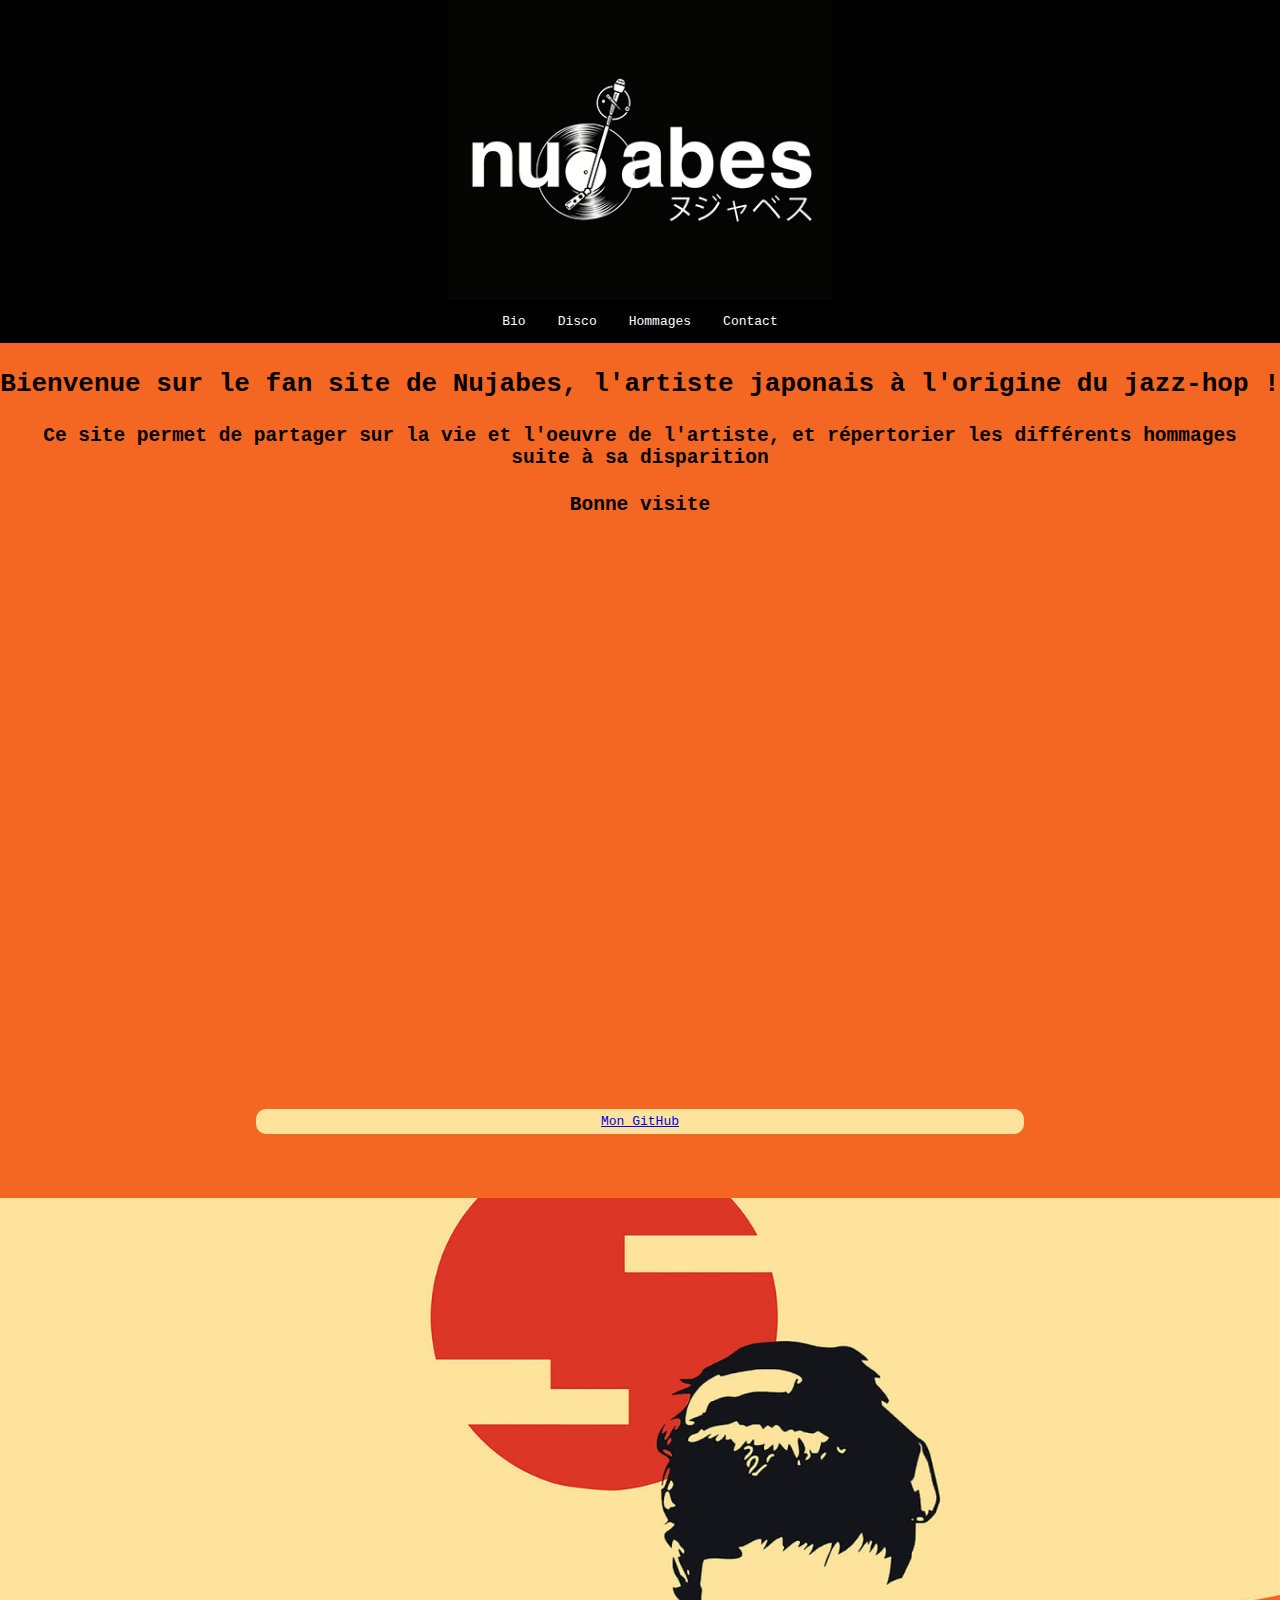
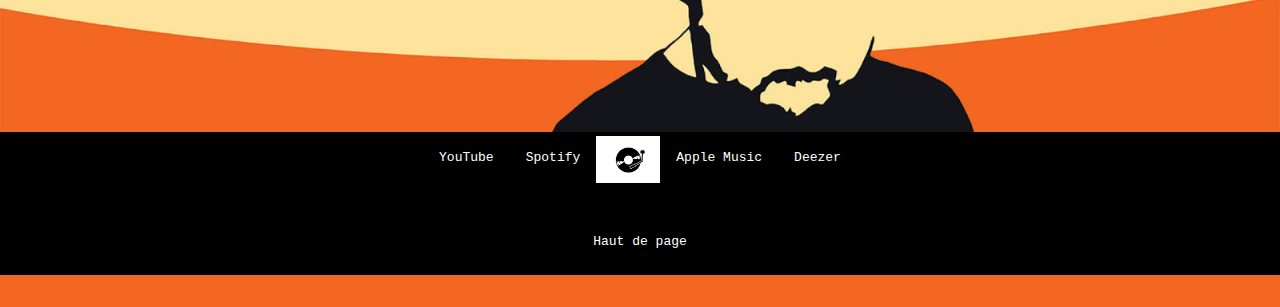
<file: index.html>
<!DOCTYPE html>
<html lang="fr">
<head>
    <meta charset="UTF-8">
    <meta http-equiv="X-UA-Compatible" content="IE=edge">
    <meta name="viewport" content="width=device-width, initial-scale=1.0">
    <link rel="stylesheet" href="fansite.css">
    <title>Document</title>
</head>
<body>
 
 <!-- HEADER    -->
<header>

<a href="index.html"><img class="imghead" src="img/nujabesheader.jpg"></a>

<div class="navigation">
    <ul>
        <li><a href="bio.html">Bio</a></li>
        <li><a href="disco.html">Disco</a></li>
        <li><a href="hommages.html">Hommages</a></li>
        <li><a href="contact.html">Contact</a></li>
    </ul>
</div>

</header>


<!-- MAIN -->
<main>

<h1>Bienvenue sur le fan site de Nujabes, l'artiste japonais à l'origine du jazz-hop !</h1>
<h2>Ce site permet de partager sur la vie et l'oeuvre de l'artiste, et répertorier les différents hommages suite à sa disparition</h2> 
<h2>Bonne visite</h2>

<div class="video-container">
    <iframe width="877" height="493" src="https://www.youtube.com/embed/KQY9zrjPBjo" title="Nujabes - Spiritual State (Full Album)" frameborder="0" allow="accelerometer; autoplay; clipboard-write; encrypted-media; gyroscope; picture-in-picture" allowfullscreen></iframe>
</div>

<a href="https://github.com/etienne-baroth/fansite" target="_blank" id="storynuj">Mon GitHub</a>

</main>
    
<!-- FOOTER -->
<footer>

    <div class="imagefoot">
        <img class="imgfoot" src="img/nujabeswall.jpg">
    </div>

    <div class="liensfooter">
        <ul>
            <li><a href="https://www.youtube.com/channel/UCO5XcuQe_fLJVI3sZ0LmGCA" target="_blank">YouTube</a></li>
            <li><a href="https://open.spotify.com/artist/3Rq3YOF9YG9YfCWD4D56RZ?autoplay=true" target="_blank">Spotify</a></li>
        </ul>
            
            <img id="vinyl"  src="img/vinyl.jpg">

        <ul>
            <li><a href="https://music.apple.com/fr/artist/nujabes/679712483" target="_blank">Apple Music</a></li>
            <li><a href="https://www.deezer.com/fr/artist/1978?autoplay=true" target="_blank">Deezer</a></li>
        </ul>
    </div>

    <div class="retourhaut">
        <a href="#" class="btn btn-default">Haut de page</a>
    </div>

</footer>
</body>
</html>
</file>
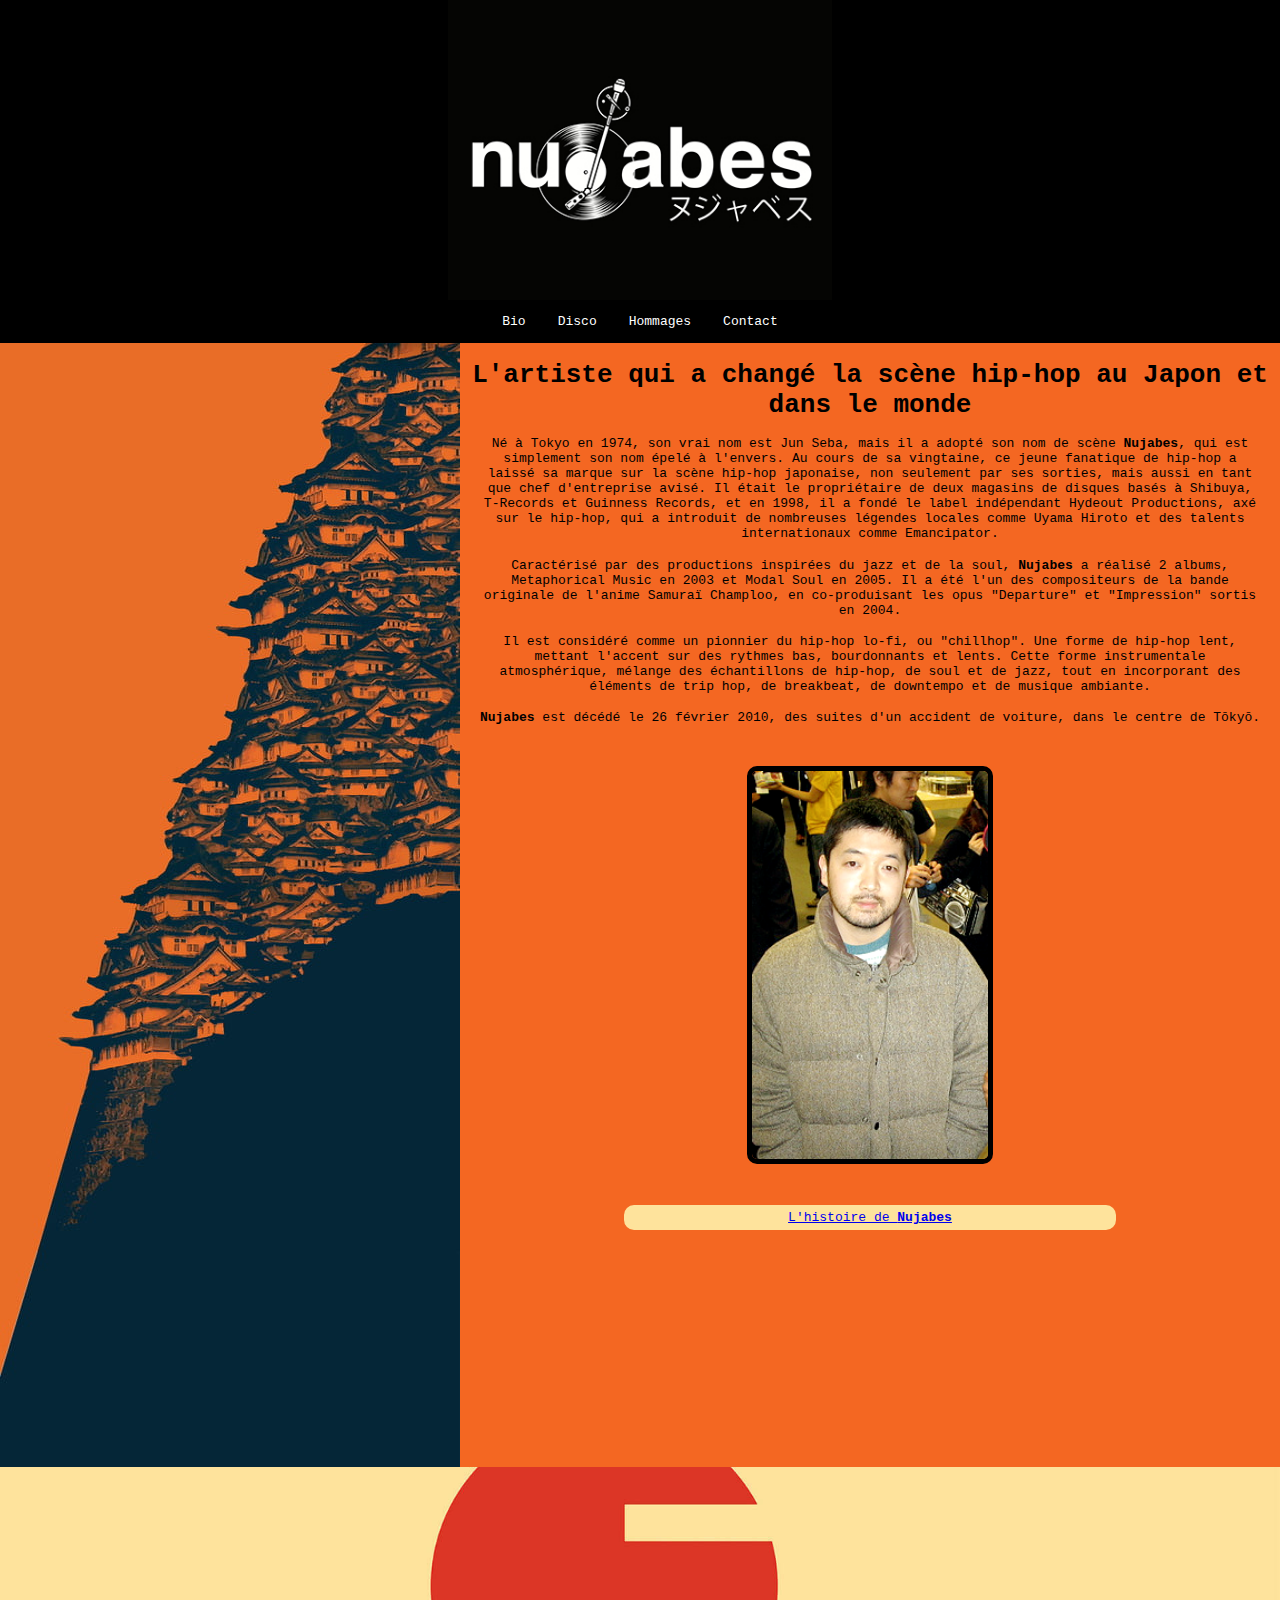
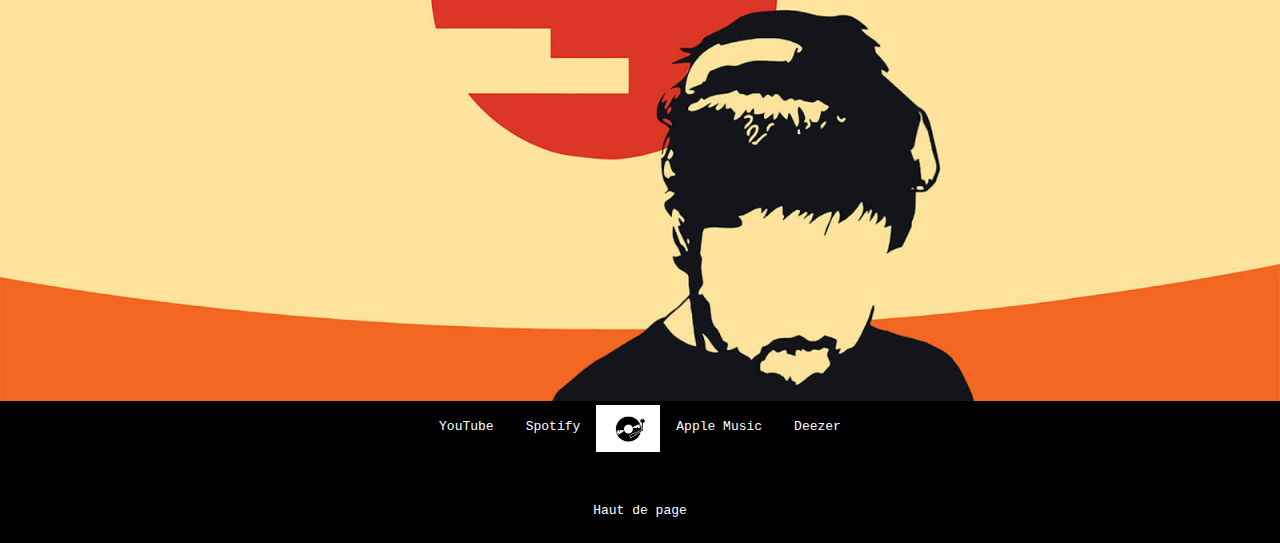
<file: bio.html>
<!DOCTYPE html>
<html lang="fr">
<head>
    <meta charset="UTF-8">
    <meta http-equiv="X-UA-Compatible" content="IE=edge">
    <meta name="viewport" content="width=device-width, initial-scale=1.0">
    <link rel="stylesheet" href="fansite.css">
    <title>Document</title>
</head>
<body>
 
 <!-- HEADER    -->
<header>

<a href="index.html"><img class="imghead" src="img/nujabesheader.jpg"></a>

<div class="navigation">
    <ul>
        <li><a href="bio.html">Bio</a></li>
        <li><a href="disco.html">Disco</a></li>
        <li><a href="hommages.html">Hommages</a></li>
        <li><a href="contact.html">Contact</a></li>
    </ul>
</div>

</header>


<!-- MAIN -->
<main>

<div class="bio">
    
<div class="picbio">
<img src="img/nujabeschamplooside.jpg" id="picbioid">
</div>

<div class="biotext">
    <h1>L'artiste qui a changé la scène hip-hop au Japon et dans le monde</h1>
    <p>Né à Tokyo en 1974, son vrai nom est Jun Seba, mais il a adopté son nom de scène <strong>Nujabes</strong>, qui est simplement son nom épelé à l'envers. Au cours de sa vingtaine, ce jeune fanatique de hip-hop a laissé sa marque sur la scène hip-hop japonaise, non seulement par ses sorties, mais aussi en tant que chef d'entreprise avisé. Il était le propriétaire de deux magasins de disques basés à Shibuya, T-Records et Guinness Records, et en 1998, il a fondé le label indépendant Hydeout Productions, axé sur le hip-hop, qui a introduit de nombreuses légendes locales comme Uyama Hiroto et des talents internationaux comme Emancipator.</p>
    <p> Caractérisé par des productions inspirées du jazz et de la soul, <strong>Nujabes</strong> a réalisé 2 albums, Metaphorical Music en 2003 et Modal Soul en 2005. Il a été l'un des compositeurs de la bande originale de l'anime Samuraï Champloo, en co-produisant les opus "Departure" et "Impression" sortis en 2004.</p>
    <p>Il est considéré comme un pionnier du hip-hop lo-fi, ou "chillhop". Une forme de hip-hop lent, mettant l'accent sur des rythmes bas, bourdonnants et lents. Cette forme instrumentale atmosphérique, mélange des échantillons de hip-hop, de soul et de jazz, tout en incorporant des éléments de trip hop, de breakbeat, de downtempo et de musique ambiante.</p>
    <p><strong>Nujabes</strong> est décédé le 26 février 2010, des suites d'un accident de voiture, dans le centre de Tōkyō.</p>
    <img id="junseba" src="img/junseba.png">
    <a href="https://www.youtube.com/watch?v=IzFeoEE5W4w" target="_blank" id="storynuj">L'histoire de <strong>Nujabes</strong></a>
</div>

</div>
</main>

<!-- FOOTER -->
<footer>

    <div class="imagefoot">
        <img class="imgfoot" src="img/nujabeswall.jpg">
    </div>

    <div class="liensfooter">
        <ul>
            <li><a href="https://www.youtube.com/channel/UCO5XcuQe_fLJVI3sZ0LmGCA" target="_blank">YouTube</a></li>
            <li><a href="https://open.spotify.com/artist/3Rq3YOF9YG9YfCWD4D56RZ?autoplay=true" target="_blank">Spotify</a></li>
        </ul>
            
            <img id="vinyl"  src="img/vinyl.jpg">

        <ul>
            <li><a href="https://music.apple.com/fr/artist/nujabes/679712483" target="_blank">Apple Music</a></li>
            <li><a href="https://www.deezer.com/fr/artist/1978?autoplay=true" target="_blank">Deezer</a></li>
        </ul>
    </div>

    <div class="retourhaut">
        <a href="#" class="btn btn-default">Haut de page</a>
    </div>

</footer>
</body>
</html>
</file>
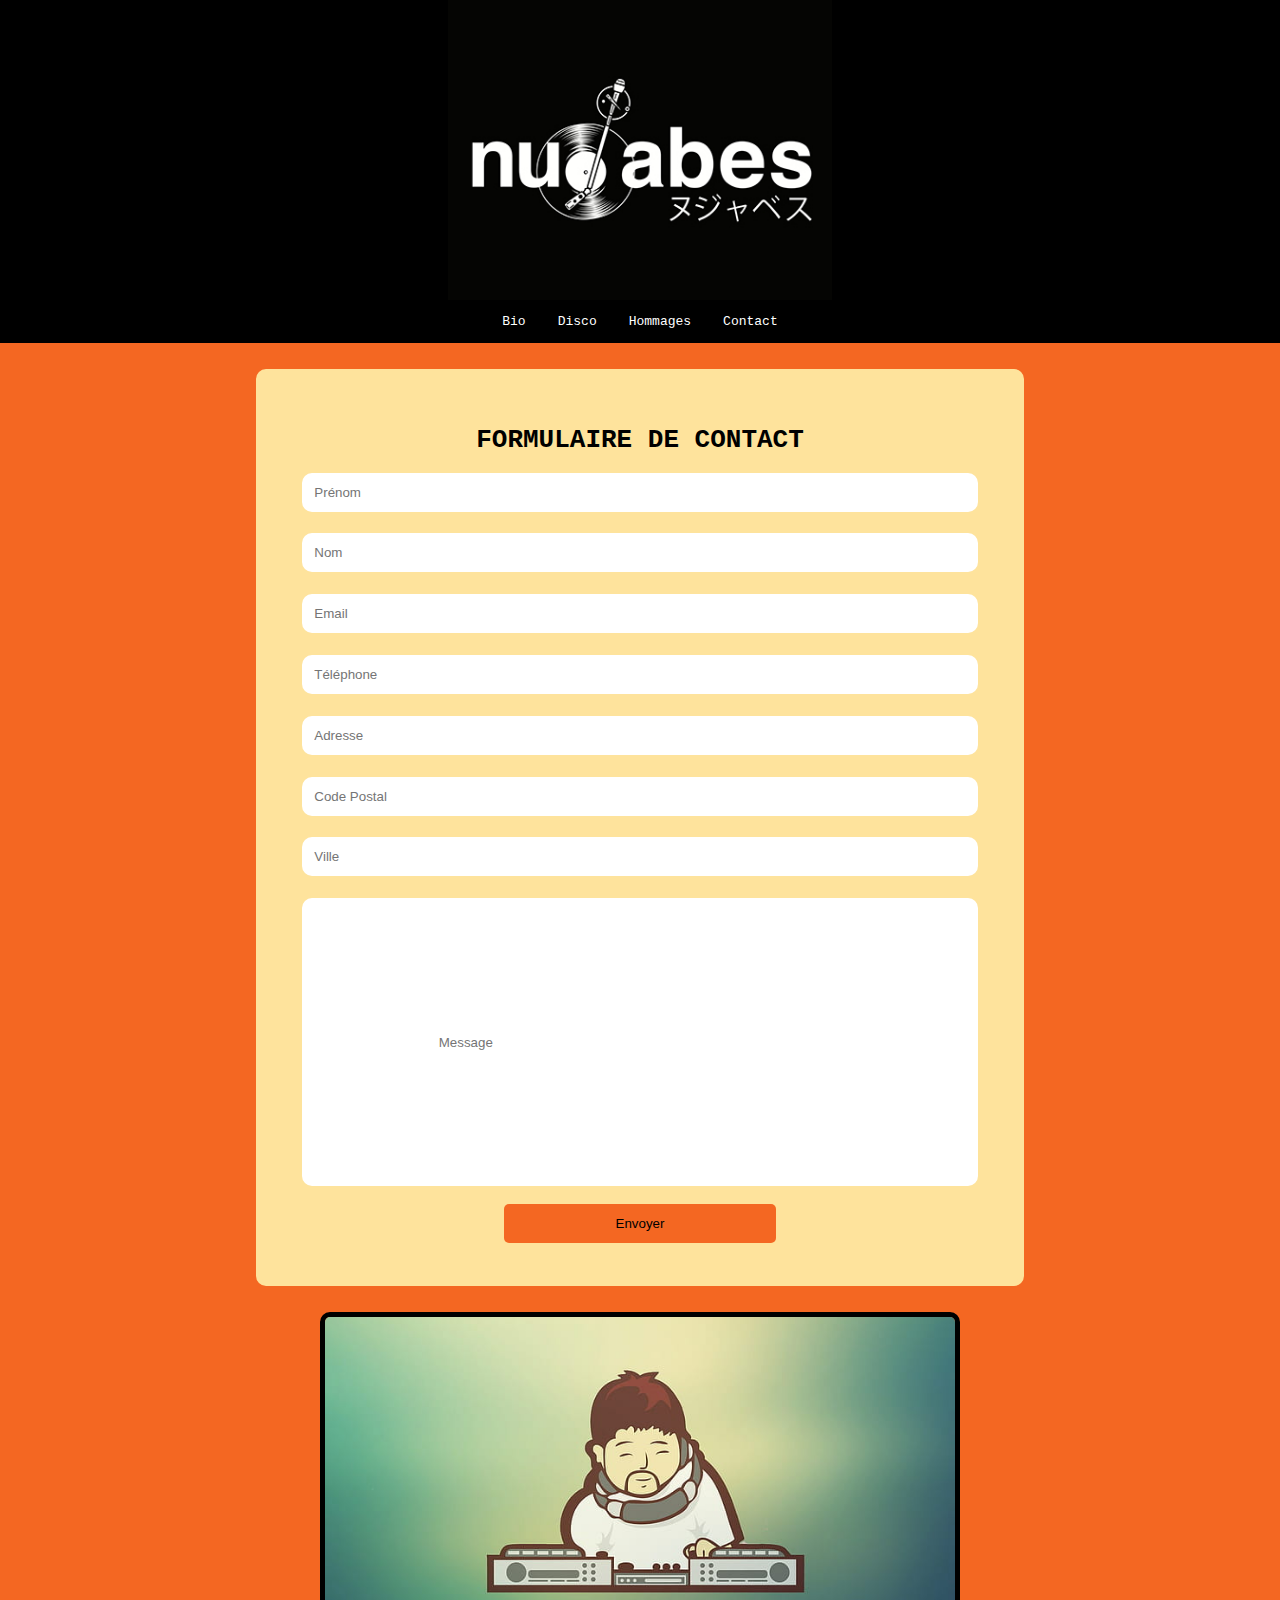
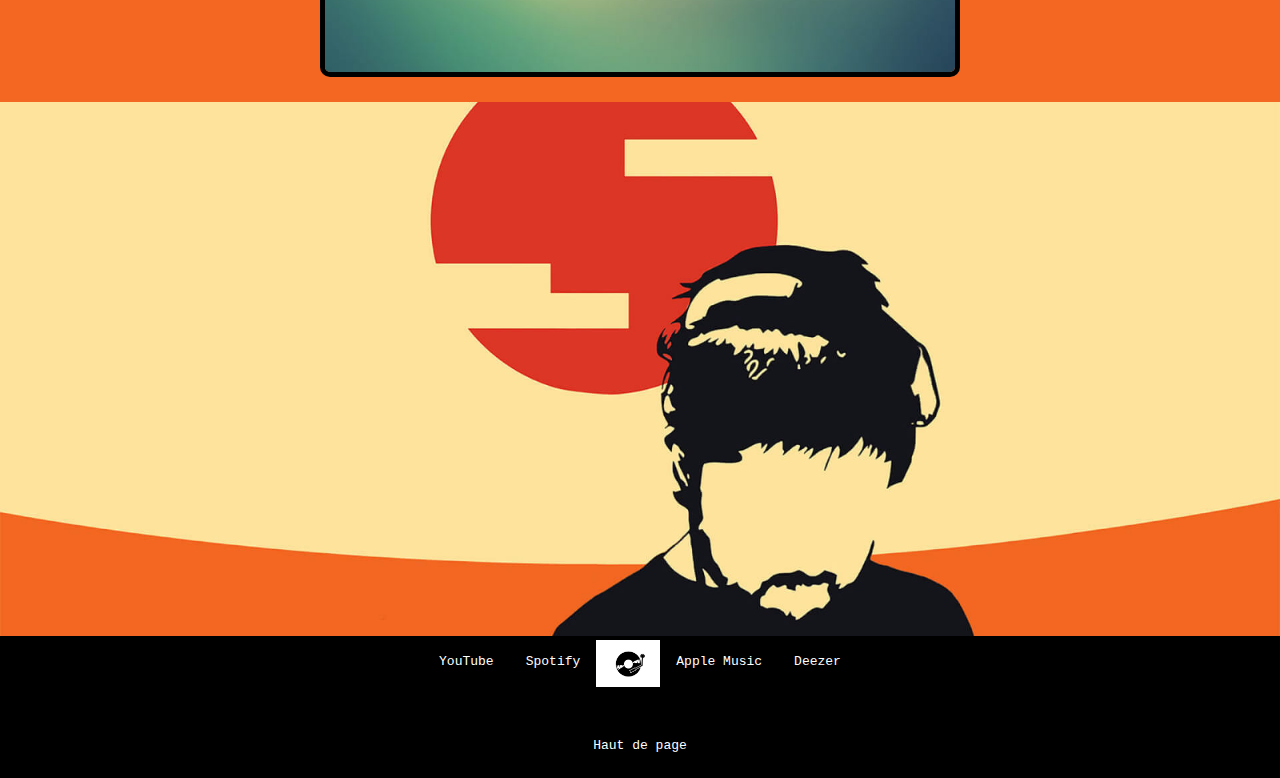
<file: contact.html>
<!DOCTYPE html>
<html lang="fr">
<head>
    <meta charset="UTF-8">
    <meta http-equiv="X-UA-Compatible" content="IE=edge">
    <meta name="viewport" content="width=device-width, initial-scale=1.0">
    <link rel="stylesheet" href="fansite.css">
    <title>Document</title>
</head>
<body>
 
 <!-- HEADER    -->
<header>

<a href="index.html"><img class="imghead" src="img/nujabesheader.jpg"></a>

<div class="navigation">
    <ul>
        <li><a href="bio.html">Bio</a></li>
        <li><a href="disco.html">Disco</a></li>
        <li><a href="hommages.html">Hommages</a></li>
        <li><a href="contact.html">Contact</a></li>
    </ul>
</div>

</header>

    
<!-- MAIN -->
<main>

    <div class="form">
        <form>
            <h1>FORMULAIRE DE CONTACT</h1>
            <input type="text" placeholder="Prénom"><br>
            <input type="text" placeholder="Nom"><br>
            <input type="email" placeholder="Email"><br>
            <input type="text" placeholder="Téléphone"><br>
            <input type="text" placeholder="Adresse"><br>
            <input type="text" placeholder="Code Postal"><br>
            <input type="text" placeholder="Ville"><br>
            <input type="text" placeholder="Message" id="formmsg"><br>
            <button>Envoyer</button>
        </form>
        </div>

<img src="img/nujabesdj.jpg" id="dj">

</main>

<!-- FOOTER -->
<footer>

    <div class="imagefoot">
        <img class="imgfoot" src="img/nujabeswall.jpg">
    </div>

    <div class="liensfooter">
        <ul>
            <li><a href="https://www.youtube.com/channel/UCO5XcuQe_fLJVI3sZ0LmGCA" target="_blank">YouTube</a></li>
            <li><a href="https://open.spotify.com/artist/3Rq3YOF9YG9YfCWD4D56RZ?autoplay=true" target="_blank">Spotify</a></li>
        </ul>
            
            <img id="vinyl"  src="img/vinyl.jpg">

        <ul>
            <li><a href="https://music.apple.com/fr/artist/nujabes/679712483" target="_blank">Apple Music</a></li>
            <li><a href="https://www.deezer.com/fr/artist/1978?autoplay=true" target="_blank">Deezer</a></li>
        </ul>
    </div>

    <div class="retourhaut">
        <a href="#" class="btn btn-default">Haut de page</a>
    </div>

</footer>
</body>
</html>
</file>
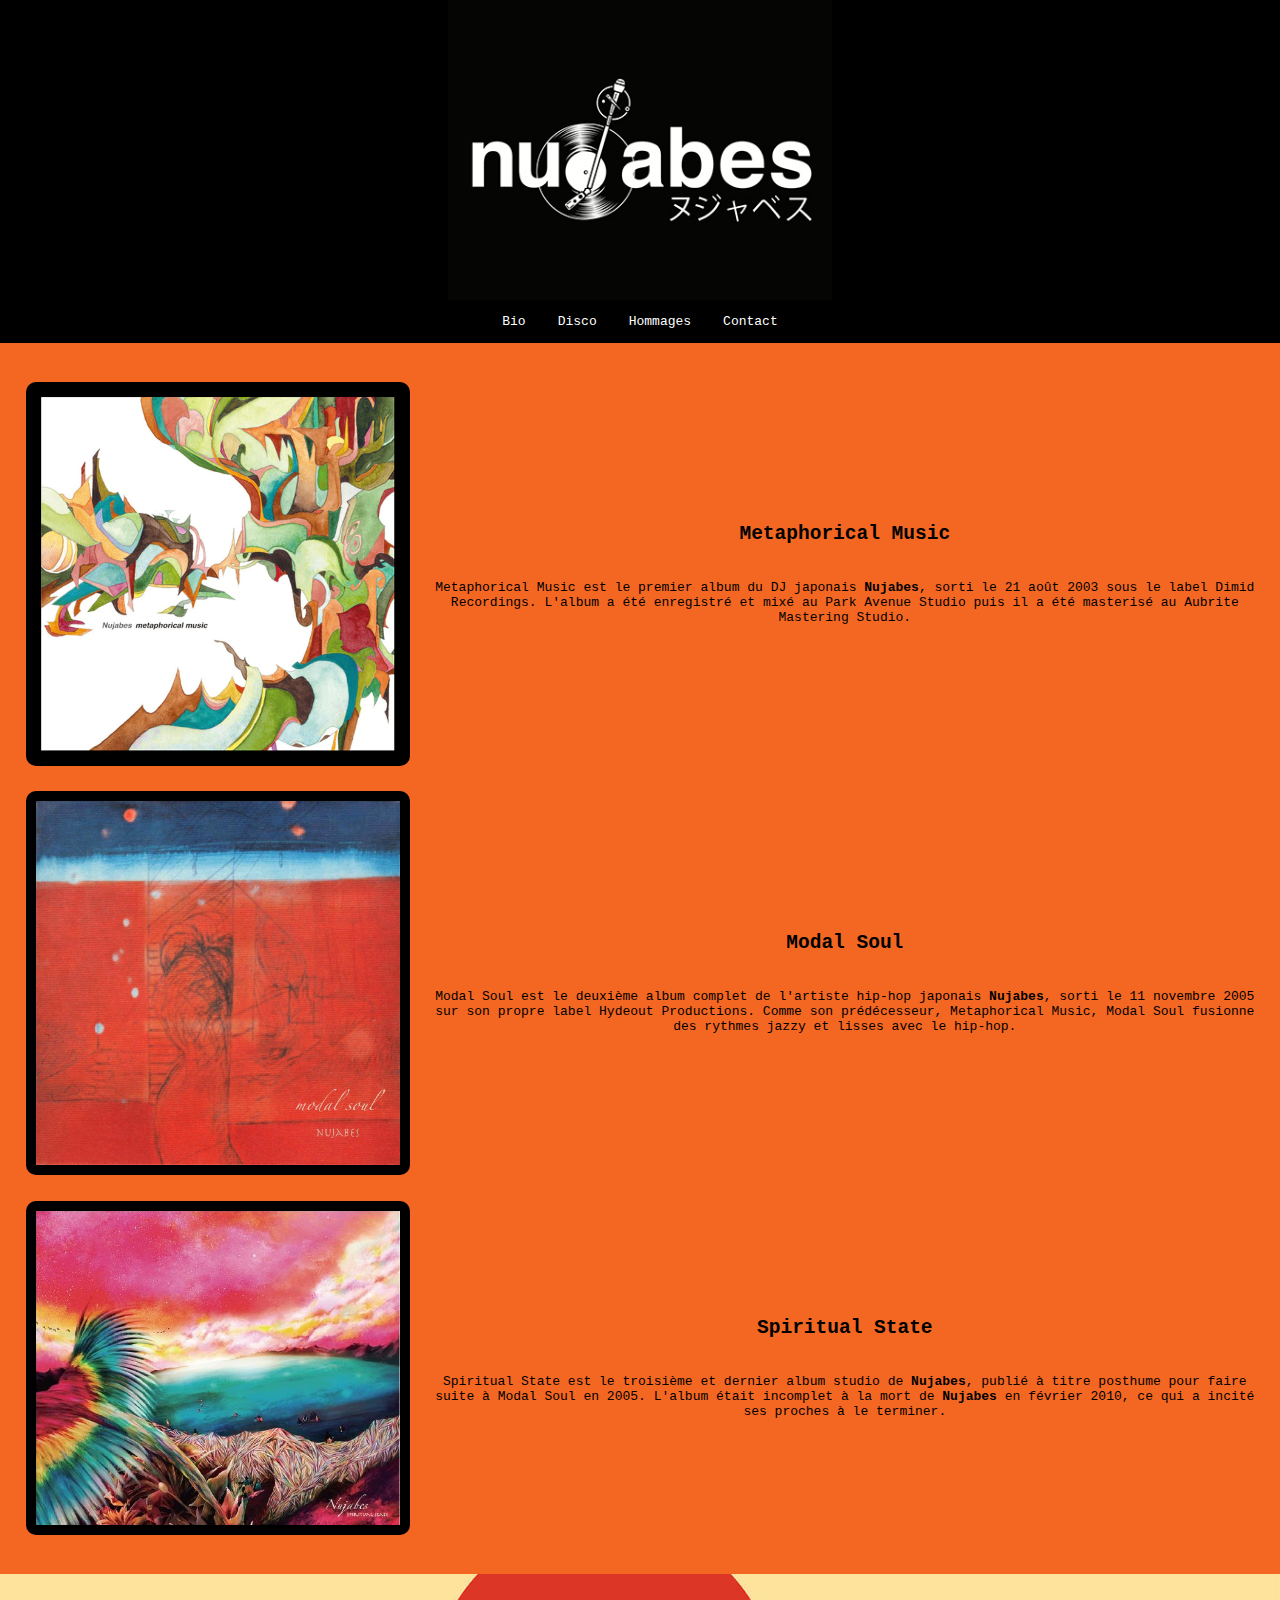
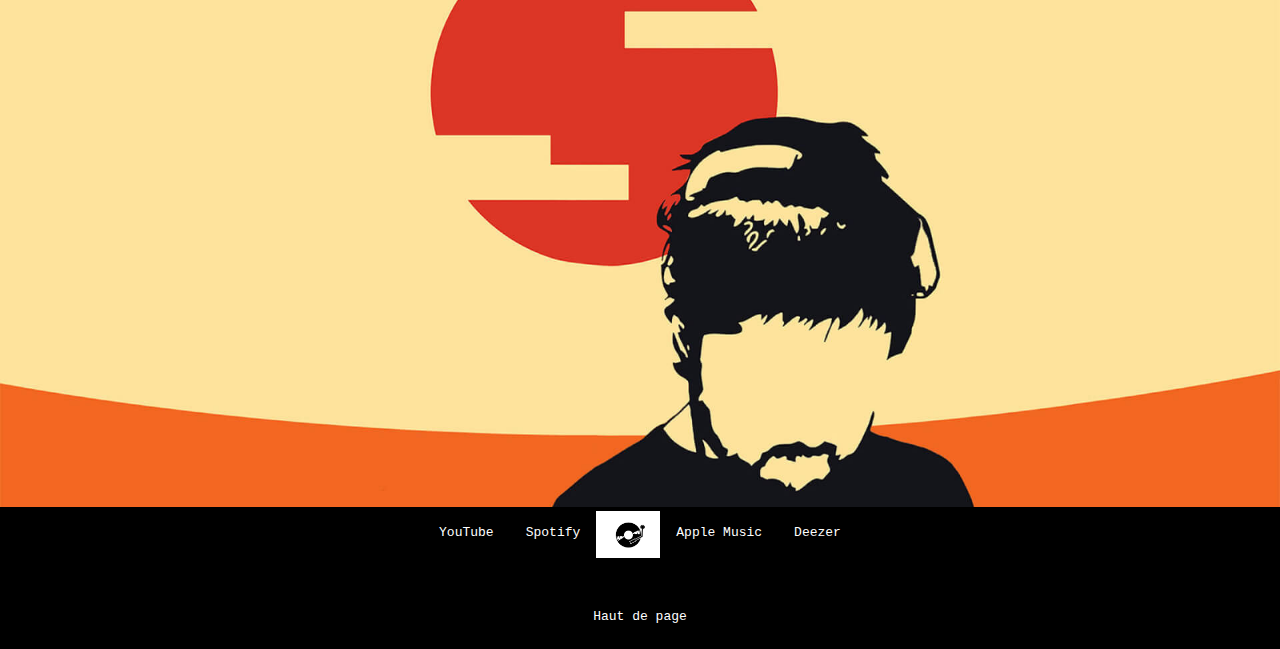
<file: disco.html>
<!DOCTYPE html>
<html lang="fr">
<head>
    <meta charset="UTF-8">
    <meta http-equiv="X-UA-Compatible" content="IE=edge">
    <meta name="viewport" content="width=device-width, initial-scale=1.0">
    <link rel="stylesheet" href="fansite.css">
    <title>Document</title>
</head>
<body>
 
 <!-- HEADER    -->
<header>

<a href="index.html"><img class="imghead" src="img/nujabesheader.jpg"></a>

<div class="navigation">
    <ul>
        <li><a href="bio.html">Bio</a></li>
        <li><a href="disco.html">Disco</a></li>
        <li><a href="hommages.html">Hommages</a></li>
        <li><a href="contact.html">Contact</a></li>
    </ul>
</div>

</header>
    

<!-- MAIN -->
<main>
<div class="discovinyl">

<div class="vinyl1">
    <img src="img/metaphorical.webp" id="disco1">
    <div class="discotext">
    <h2>Metaphorical Music</h2>
    <p>Metaphorical Music est le premier album du DJ japonais <strong>Nujabes</strong>, sorti le 21 août 2003 sous le label Dimid Recordings. L'album a été enregistré et mixé au Park Avenue Studio puis il a été masterisé au Aubrite Mastering Studio.</p>
    </div>
</div>

<div class="vinyl2">
    <img src="img/modalsoul.jpg" id="disco2">
    <div class="discotext">
    <h2>Modal Soul</h2>
    <p>Modal Soul est le deuxième album complet de l'artiste hip-hop japonais <strong>Nujabes</strong>, sorti le 11 novembre 2005 sur son propre label Hydeout Productions. Comme son prédécesseur, Metaphorical Music, Modal Soul fusionne des rythmes jazzy et lisses avec le hip-hop.</p>
    </div>
</div>

<div class="vinyl3">
    <img src="img/spiritualstate.jpg" id="disco3">
    <div class="discotext">
    <h2>Spiritual State</h2>
    <p>Spiritual State est le troisième et dernier album studio de <strong>Nujabes</strong>, publié à titre posthume pour faire suite à Modal Soul en 2005. L'album était incomplet à la mort de <strong>Nujabes</strong> en février 2010, ce qui a incité ses proches à le terminer.</p>
    </div>
</div>

</div>
</main>

<!-- FOOTER -->
<footer>

    <div class="imagefoot">
        <img class="imgfoot" src="img/nujabeswall.jpg">
    </div>

    <div class="liensfooter">
        <ul>
            <li><a href="https://www.youtube.com/channel/UCO5XcuQe_fLJVI3sZ0LmGCA" target="_blank">YouTube</a></li>
            <li><a href="https://open.spotify.com/artist/3Rq3YOF9YG9YfCWD4D56RZ?autoplay=true" target="_blank">Spotify</a></li>
        </ul>
            
            <img id="vinyl"  src="img/vinyl.jpg">

        <ul>
            <li><a href="https://music.apple.com/fr/artist/nujabes/679712483" target="_blank">Apple Music</a></li>
            <li><a href="https://www.deezer.com/fr/artist/1978?autoplay=true" target="_blank">Deezer</a></li>
        </ul>
    </div>

    <div class="retourhaut">
        <a href="#" class="btn btn-default">Haut de page</a>
    </div>

</footer>
</body>
</html>
</file>
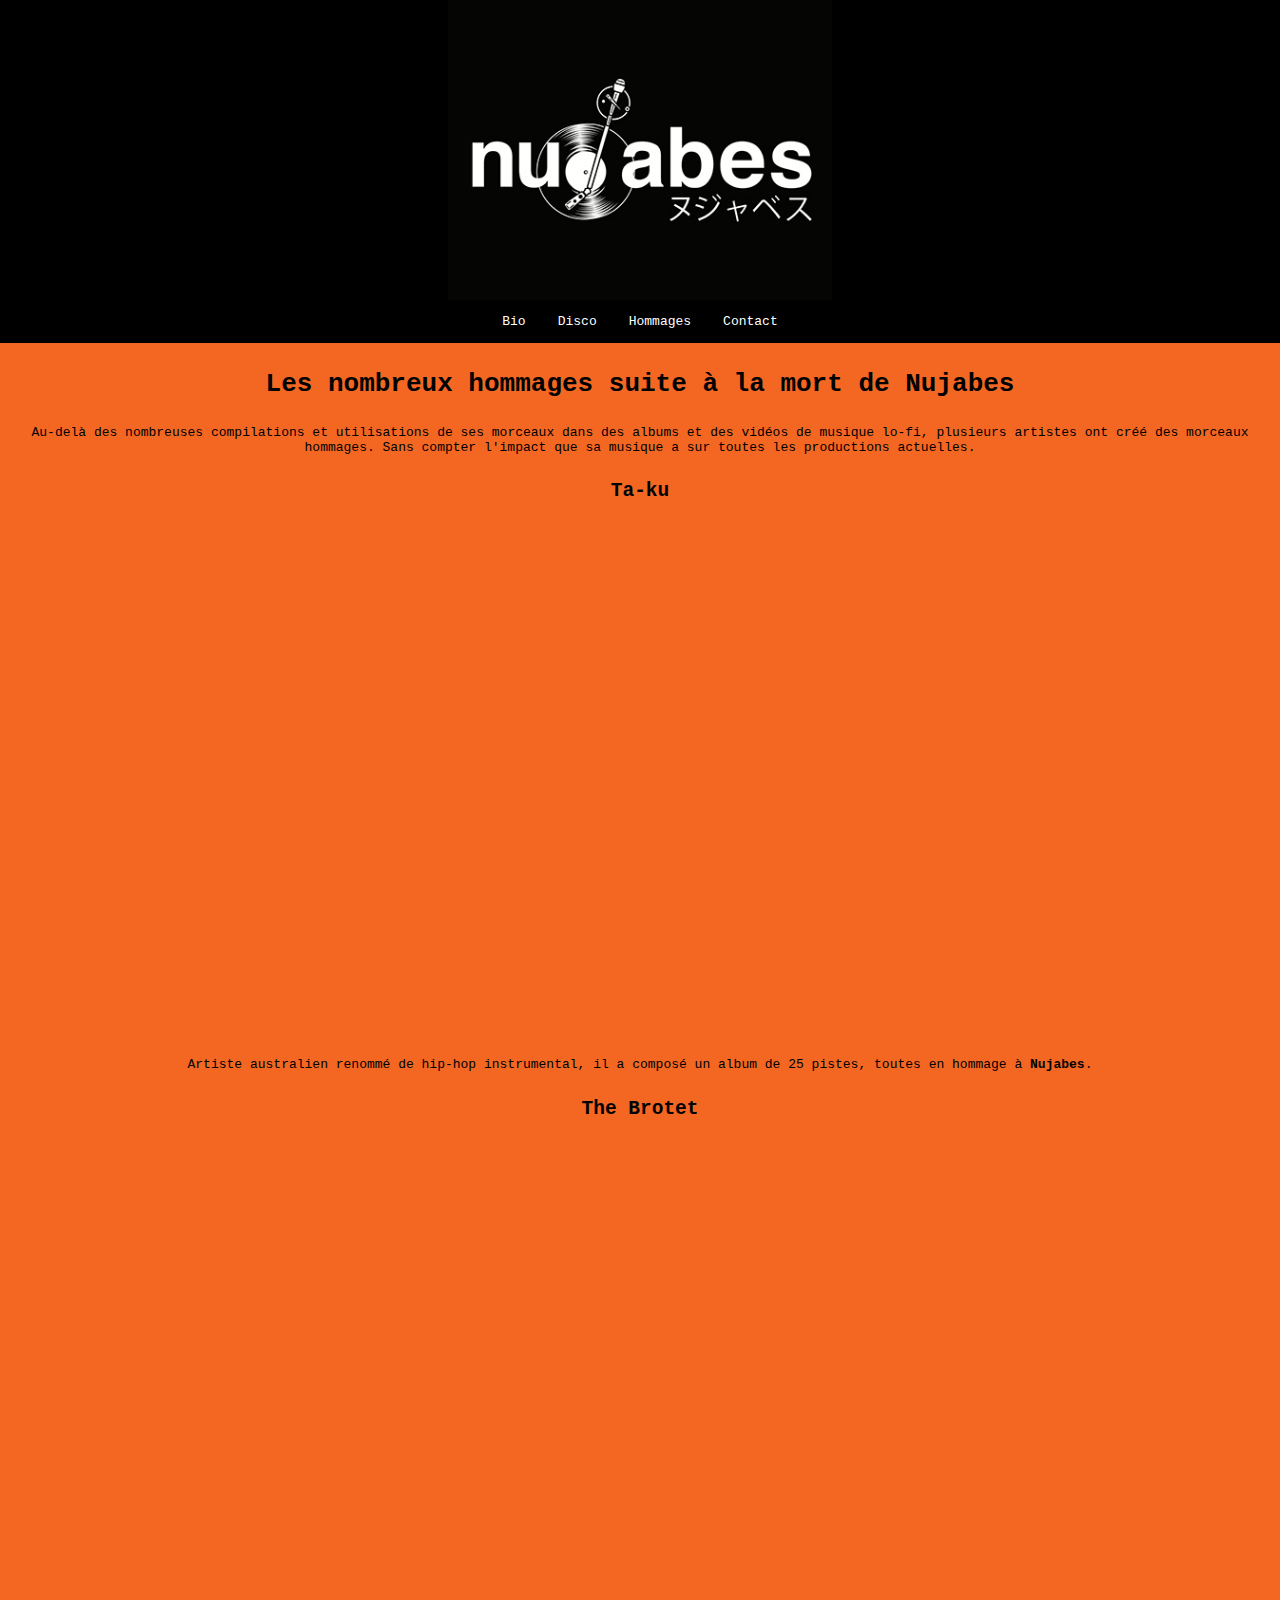
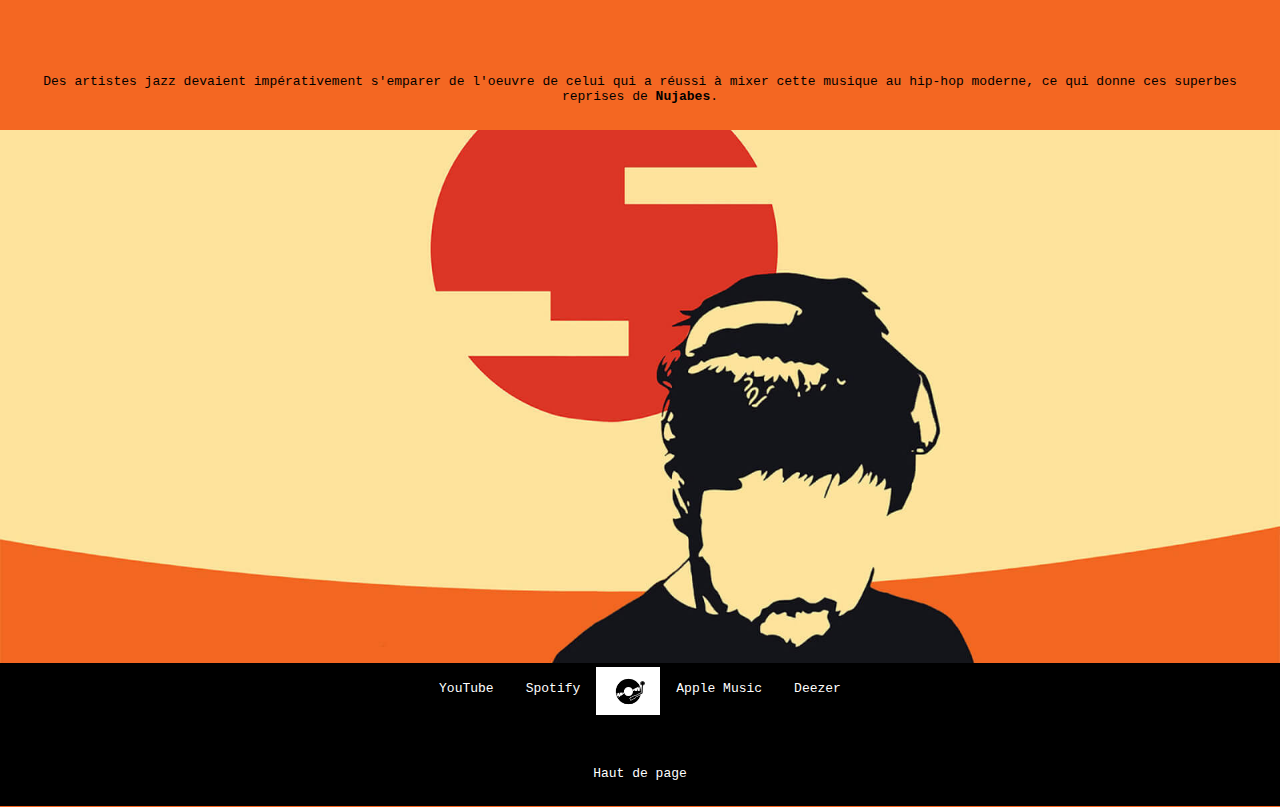
<file: hommages.html>
<!DOCTYPE html>
<html lang="fr">
<head>
    <meta charset="UTF-8">
    <meta http-equiv="X-UA-Compatible" content="IE=edge">
    <meta name="viewport" content="width=device-width, initial-scale=1.0">
    <link rel="stylesheet" href="fansite.css">
    <title>Document</title>
</head>
<body>
 
 <!-- HEADER    -->
<header>

<a href="index.html"><img class="imghead" src="img/nujabesheader.jpg"></a>

<div class="navigation">
    <ul>
        <li><a href="bio.html">Bio</a></li>
        <li><a href="disco.html">Disco</a></li>
        <li><a href="hommages.html">Hommages</a></li>
        <li><a href="contact.html">Contact</a></li>
    </ul>
</div>

</header>
    

<!-- MAIN -->
<main>
<div class="hommages">

<h1>Les nombreux hommages suite à la mort de <strong>Nujabes</strong></h1>
<p>Au-delà des nombreuses compilations et utilisations de ses morceaux dans des albums et des vidéos de musique lo-fi, plusieurs artistes ont créé des morceaux hommages. Sans compter l'impact que sa musique a sur toutes les productions actuelles.</p>

<div class="taku">
    <h2>Ta-ku</h2>
    <div class="video-container">
    <iframe width="877" height="493" src="https://www.youtube.com/embed/RdiN8HxRD4g" title="Ta-Ku - 25 Nights for Nujabes(Full Album)" frameborder="0" allow="accelerometer; autoplay; clipboard-write; encrypted-media; gyroscope; picture-in-picture" allowfullscreen></iframe>
    </div>
    <p>Artiste australien renommé de hip-hop instrumental, il a composé un album de 25 pistes, toutes en hommage à <strong>Nujabes</strong>.</p>
</div>

<div class="brotet">
    <h2>The Brotet</h2>
    <div class="video-container">
    <iframe width="877" height="493" src="https://www.youtube.com/embed/8PsG3ycLx3o" title=""Samurai Champloo - Shiki No Uta" (Nujabes) - The Brotet" frameborder="0" allow="accelerometer; autoplay; clipboard-write; encrypted-media; gyroscope; picture-in-picture" allowfullscreen></iframe>
    </div>
    <p>Des artistes jazz devaient impérativement s'emparer de l'oeuvre de celui qui a réussi à mixer cette musique au hip-hop moderne, ce qui donne ces superbes reprises de <strong>Nujabes</strong>.</p>
</div>

</div>
</main>

<!-- FOOTER -->
<footer>

    <div class="imagefoot">
        <img class="imgfoot" src="img/nujabeswall.jpg">
    </div>

    <div class="liensfooter">
        <ul>
            <li><a href="https://www.youtube.com/channel/UCO5XcuQe_fLJVI3sZ0LmGCA" target="_blank">YouTube</a></li>
            <li><a href="https://open.spotify.com/artist/3Rq3YOF9YG9YfCWD4D56RZ?autoplay=true" target="_blank">Spotify</a></li>
        </ul>
            
            <img id="vinyl"  src="img/vinyl.jpg">

        <ul>
            <li><a href="https://music.apple.com/fr/artist/nujabes/679712483" target="_blank">Apple Music</a></li>
            <li><a href="https://www.deezer.com/fr/artist/1978?autoplay=true" target="_blank">Deezer</a></li>
        </ul>
    </div>

    <div class="retourhaut">
        <a href="#" class="btn btn-default">Haut de page</a>
    </div>

</footer>
</body>
</html>
</file>
<file: fansite.css>
*,::before, ::after {
box-sizing: border-box;
margin: 0%;
padding: 0%;
}

body {
font-family: monospace;
background-color: rgba(244,103,34,255);
}

/* HEADER */

header {
background-color: black;
}

.navigation {
display: flex;
justify-content: center;
}
    
.imghead {
display: block;
margin-left: auto;
margin-right: auto;
margin-bottom: 0%;
width: 30%;
}

ul {
list-style-type: none;
margin: 0;
padding: 0;
overflow: hidden;
background-color: black;
}

li {
float: left;
}


li a {
display: block;
color: white;
text-align: center;
padding: 14px 16px;
text-decoration: none;
}

li a:hover {
background-color: rgba(244,103,34,255);
}



/* MAIN */

h1 {
text-align: center;
margin-top: 2%;
margin-bottom: 2%;
}

h2 {
text-align: center;
margin-top: 2%;
margin-bottom: 2%;
margin-left: 1%;
margin-right: 1%;
}

.video-container {
width: 70%;
position: relative;
display: block;
margin-left: auto;
margin-right: auto;
margin-top: 2%;
margin-bottom: 2%;
}

.video-container::after {
content: "";
display: block;
width: 100%;
padding-bottom: calc(493/877*100%);
}

iframe {
border-radius: 10px;
position: absolute;
width: 100%;
height: 100%;
}

/* BIO */

.bio {
display: flex;
flex-direction: row;
}

.biotext {
display: block;
flex-direction: column;
justify-content: center;
}

#junseba {
border: solid 5px black;
border-radius: 10px;
margin-top: 5%;
margin-left: auto;
margin-right: auto;
position: relative;
display: block;
width: 30%;
}

.picbio {
display: flex;
flex-direction: column;
width: 50%;
max-width: fit-content;
}

p {
margin: 2%;
text-align: center;
}

#storynuj {
display: block;
justify-content: center;
text-align: center;
margin-top: 5%;
margin-left: 20%;
margin-right: 20%;
margin-bottom: 5%;
background-color: #fee39c;
border: solid 5px #fee39c;
border-radius: 10px;
}

/* DISCO */

.discovinyl {
display: flex;
flex-direction: column;
width: 100%;
height: 100%;
margin-top: 2%;
margin-bottom: 2%;
}

.discotext {
display: flex;
flex-direction: column;
justify-content: center;
width: 100%;
max-width: fit-content;
}

.vinyl1 {
display: flex;
flex-direction: row;
max-width: fit-content;
margin-top: 1%;
margin-bottom: 1%;
}

.vinyl2 {
display: flex;
flex-direction: row;
justify-content: flex-start;
max-width: fit-content;
margin-top: 1%;
margin-bottom: 1%;
}

.vinyl3 {
display: flex;
flex-direction: row;
justify-content: flex-start;
margin-top: 1%;
margin-bottom: 1%;
}

#disco1 {
width: 30%;
margin-left: 2%;
border: solid 10PX black;
border-radius: 10px;
}

#disco2 {
width: 30%;
margin-left: 2%;
border: solid 10PX black;
border-radius: 10px;
}

#disco3 {
width: 30%;
margin-left: 2%;
border: solid 10PX black;
border-radius: 10px;
}

/* CONTACT */

.form {
margin-top: 2%;
margin-bottom: 2%;
margin-left: 20%;
margin-right: 20%;
border: solid 5px #fee39c;
border-radius: 10px;
background-color: #fee39c;
}

form {
border-radius: 10px;
margin: 5%;
display: flex;
flex-direction: column;
text-align: center;
}

input {
margin: 0.5%;
box-sizing: border-box;
padding: 12px;
border: #fee39c;
border-radius: 10px;
}

#formmsg {
padding: 20%;
}

button {
margin-left: 30%;
margin-right: 30%;
background-color: rgba(244,103,34,255);
border-radius: 5px;
border: #fee39c;
padding: 12px;
}

#dj {
display: block;
margin-left: auto;
margin-right: auto;
margin-bottom: 2%;
width: 50%;
max-width: fit-content;
border: solid 5px;
border-radius: 10px;
}

/* FOOTER */

footer {
background-color: black;
}

.imgfoot {
width: 100%;
}

.liensfooter {
display: flex;
justify-content: center;
background-color: black;
flex-wrap: wrap;
}

#vinyl {
width: 5%;
max-width: fit-content;
max-height: fit-content;
}

.btn {
display: block;
color: white;
text-align: center;
text-decoration: none;
}

.retourhaut {
display: block;
margin-left: auto;
margin-right: auto;
width: 30%;
margin-top: 2%;
padding: 2%;
}
</file>
